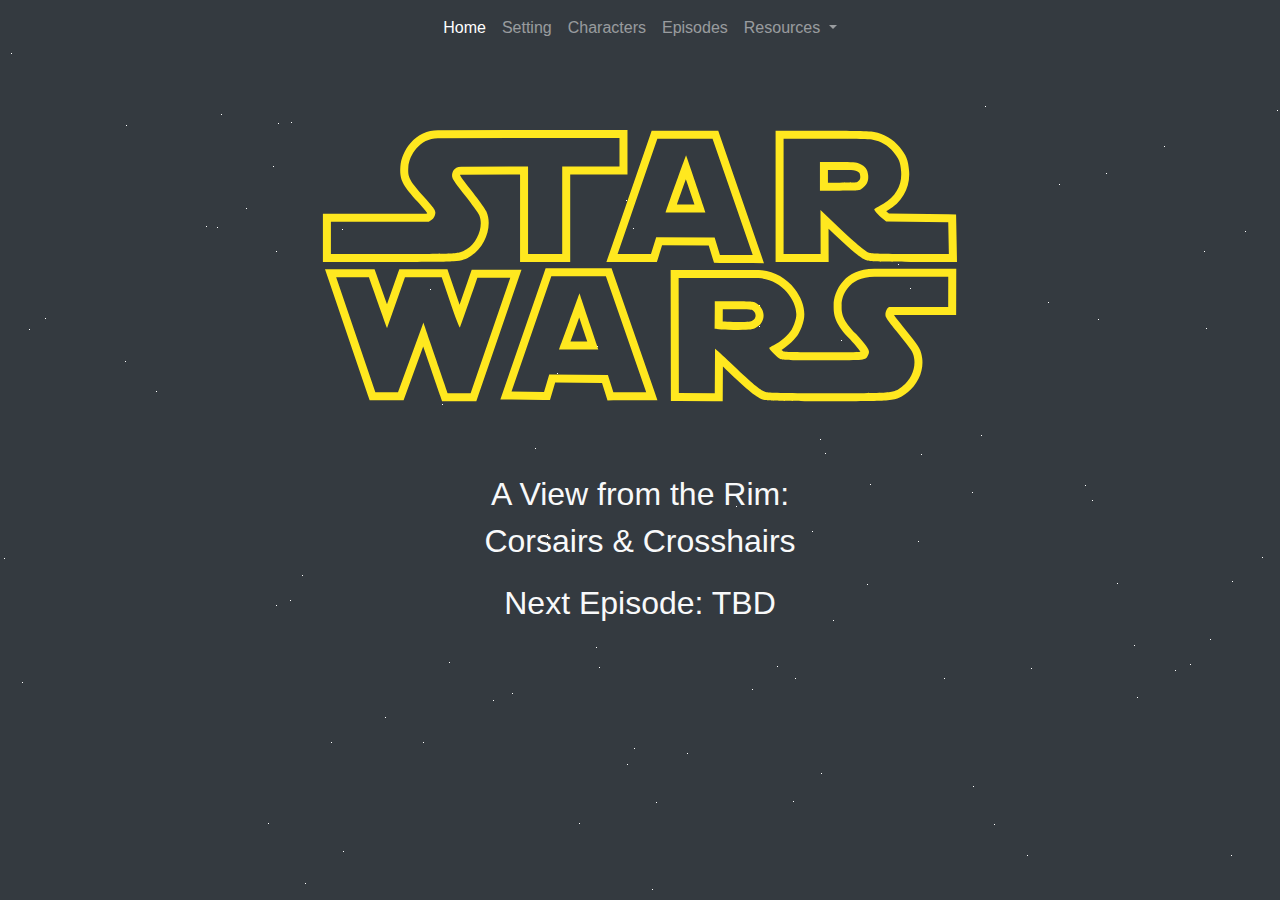
<file: index.html>
<!doctype html>
<html lang="en">
  <head>
    <!-- Required meta tags -->
    <meta charset="utf-8">
    <meta name="viewport" content="width=device-width, initial-scale=1, shrink-to-fit=no">

    <!-- Bootstrap CSS -->
    <!--<link rel="stylesheet" href="https://stackpath.bootstrapcdn.com/bootstrap/4.1.3/css/bootstrap.min.css" integrity="sha384-MCw98/SFnGE8fJT3GXwEOngsV7Zt27NXFoaoApmYm81iuXoPkFOJwJ8ERdknLPMO" crossorigin="anonymous">-->
    <link rel="stylesheet" href="bootstrap/css/bootstrap.css">
    <title>Corsairs & Crosshairs</title>
  </head>
  <body class="bg-dark text-light">
    <div class="container">      
      <nav class="navbar navbar-expand-lg navbar-dark bg-dark">
        <button class="navbar-toggler align-items-start justify-content-start" type="button" data-toggle="collapse" data-target="#navbarNavAltMarkup" aria-controls="navbarNavAltMarkup" aria-expanded="false" aria-label="Toggle navigation">
          <span class="navbar-toggler-icon"></span>
        </button>
        <div class="collapse navbar-collapse justify-content-center" id="navbarNavAltMarkup">
          <div class="navbar-nav">
            <a class="nav-item nav-link active" href="#">Home</a> <span class="sr-only">(current)</span></a>
            <a class="nav-item nav-link" href="setting.html">Setting</a>
            <a class="nav-item nav-link" href="characters.html">Characters</a>
            <a class="nav-item nav-link" href="episodes.html">Episodes</a>
            <a class="nav-item nav-link dropdown-toggle" href="#" id="navbarDropdown" data-toggle="dropdown" aria-haspopup="true" aria-expanded="false">
              Resources
            </a>
          </div>
        </div>
      </nav>
    </div>
    <div class="container">
      <div class="row align-items-start justify-content-center logo">
          <svg version="1.0" id="Layer_1" xmlns="http://www.w3.org/2000/svg" xmlns:xlink="http://www.w3.org/1999/xlink" x="0px" y="0px"
            width="693.615px" height="419.375px" viewBox="0 0 693.615 419.375" enable-background="new 0 0 693.615 419.375"
            xml:space="preserve">
            <g id="Layer_2">
              <g>
                <path fill="#FFE81F" d="M148.718,221.207l8.67,25.461c4.691,13.768,8.879,24.779,9.425,24.779c0.009,0,0.017-0.004,0.024-0.01
                c0.6-0.53,17.57-49.811,17.57-49.811h32.89l-39.68,115.619h-22.86c0,0-24.4-70.471-24.3-70.739l-25.47,69.851h-22.63
                l-39.18-115.15l32.73,0.021c0,0,17.929,50.821,18.168,50.821c0.001,0,0.001-0.001,0.002-0.002l17.89-50.841H148.718 M32.003,213.2
                l3.601,10.584l39.18,115.149l1.845,5.424h5.729h22.63h5.598l1.918-5.26l17.685-48.5c1.524,4.434,3.171,9.213,4.818,13.988
                c6.089,17.655,12.191,35.277,12.191,35.277l1.864,5.383h5.696h22.86h5.712l1.854-5.403l39.68-115.618l3.637-10.598h-11.204h-32.89
                h-5.706l-1.858,5.396c-2.974,8.635-6.921,20.031-10.296,29.676c-0.509-1.463-1.039-3.001-1.587-4.611l-8.669-25.46l-1.846-5.421
                h-5.727h-36.75h-5.666l-1.881,5.345l-10.453,29.706c-3.453-9.706-7.456-21.017-10.516-29.691l-1.882-5.334l-5.657-0.004
                l-32.73-0.021L32.003,213.2L32.003,213.2z"/>
              </g>
              <g>
                <path fill="#FFE81F" d="M655.258,220.758l-0.075,30.305c0,0-32.643-0.109-49.239-0.109c-5.521,0-9.266,0.013-9.444,0.045
                c-2.86,0.521-4.681,6.602-3.87,9.271c0.399,1.35,3.391,5.76,6.63,9.81c3.229,4.051,8.54,10.681,11.78,14.729
                c8.319,10.381,9.46,12.43,10.229,18.391c1.25,9.681-3.329,20.16-11.829,27.07c-8.518,6.93-8.145,6.979-71.383,6.979
                c-0.916,0-1.835,0-2.777,0c-38.46-0.01-58.8-0.329-61.761-0.989c-5.26-1.19-13.64-8.03-35.79-29.28
                c-7.967-7.636-15.309-14.322-15.686-14.324c-0.01,0-0.015,0.006-0.015,0.016l-0.261,44.579l-35.899-0.159l-0.221-114.98h45.271
                h34.79c24.13,0.871,40.46,24.91,37.21,40.24c-0.74,3.479-2.62,8.521-4.181,11.2c-3.21,5.5-11.38,12.56-18.011,15.591
                c-2.449,1.108-4.449,2.398-4.449,2.858c0,1.71,8.061,9.649,11.08,10.91c2.579,1.079,10.09,1.319,43.21,1.319
                c3.882,0,7.408,0.002,10.608,0.002c33.293,0,31.618-0.24,34.19-5.741c1.801-3.83,0.431-6.12-12.239-20.39
                c-16.051-15.971-14.37-23.621-14.48-29.271c-0.229-6.77,5.102-28.069,32.812-28.069L655.258,220.758 M440.188,273.878
                c15.37,0,18.49-0.239,21.761-1.66c11.04-4.8,11.63-18.979,1.04-25.271c-2.319-1.381-5.3-1.609-21.96-1.7l-19.279-0.101
                c0.159,0.15-0.061,27.57-0.061,27.57S426.518,273.878,440.188,273.878 M663.277,212.758h-8.021h-73.8
                c-16.032,0-25.515,6.328-30.646,11.637c-8.347,8.633-10.313,19.504-10.162,24.629c0.008,0.427,0.003,0.865-0.002,1.322
                c-0.073,8.329,1.154,17.758,16.659,33.246c3.065,3.452,8.193,9.239,10.131,12.115c-4.238,0.521-14.98,0.521-26.262,0.521h-4.792
                l-5.816-0.002c-19.904,0-36.688-0.057-40.128-0.736c-0.481-0.314-1.156-0.854-1.898-1.498c6.877-4.235,13.83-10.799,17.104-16.412
                c1.987-3.413,4.178-9.243,5.098-13.568c2.04-9.625-1.325-21.236-9.001-31.068c-8.956-11.471-21.985-18.334-35.746-18.83
                l-0.145-0.006h-0.145h-34.79h-45.271h-8.016l0.016,8.017l0.221,114.979l0.016,7.949l7.949,0.035l35.899,0.159l7.988,0.035
                l0.047-7.988l0.155-26.706c0.733,0.696,1.491,1.419,2.269,2.165c24.227,23.24,32.359,29.679,39.562,31.308
                c1.979,0.441,5.253,1.172,63.523,1.188h2.779c31.546,0,47.38,0,56.799-0.91c10.789-1.043,14.259-3.49,19.461-7.725l0.173-0.141
                c10.685-8.687,16.323-21.83,14.715-34.3c-1.048-8.11-3.194-11.479-11.922-22.368l-2.594-3.24
                c-3.04-3.799-6.713-8.387-9.175-11.475c-1.986-2.484-3.546-4.689-4.487-6.133c1.236-0.003,2.841-0.005,4.918-0.005
                c16.395,0,48.887,0.108,49.213,0.11l8.008,0.026l0.02-8.008l0.075-30.306L663.277,212.758L663.277,212.758z M429.739,265.586
                c0.013-2.021,0.025-4.287,0.038-6.557c0.01-2,0.019-4.004,0.022-5.84l11.187,0.058c6.429,0.035,16.103,0.088,17.989,0.623
                c2.407,1.461,3.75,3.72,3.604,6.06c-0.08,1.264-0.682,3.588-3.821,4.951c-1.75,0.76-4.54,0.997-18.57,0.997
                C435.738,265.878,432.305,265.749,429.739,265.586L429.739,265.586z"/>
              </g>
              <g>
                <path fill="#FFE81F" d="M312.908,220.287l40.29,115.92l-32.83,0.15l-5.45-17.41l-58.7-0.471l-5.18,17.431l-32.5-0.341
                l39.78-115.229L312.908,220.287 M286.507,237.283c-0.083,0.333-5.144,14.219-10.222,28.104c-5.12,14-10.257,28-10.328,28.109
                c0,0.001-0.001,0.001,0,0.001l0,0c0,0,0,0,0-0.001c0.136-0.04,18.316-0.08,29.968-0.08c5.453,0,9.475,0.009,9.55,0.029
                c0.001,0.004,0.001,0.005,0.001,0.005s0-0.001,0-0.003c0,0,0,0-0.001-0.002C305.271,292.916,286.566,237.959,286.507,237.283
                c0.001-0.004,0.001-0.006,0.001-0.006l0,0C286.507,237.277,286.507,237.279,286.507,237.283 M318.595,212.282l-5.693,0.005
                l-54.59,0.051l-5.696,0.005l-1.859,5.386l-39.78,115.229l-3.623,10.494l11.102,0.115l32.5,0.341l6.033,0.063l1.719-5.782
                l3.466-11.662l46.854,0.375l3.708,11.848l1.765,5.638l5.907-0.026l32.829-0.15l11.195-0.052l-3.676-10.574l-40.29-115.92
                L318.595,212.282L318.595,212.282z M277.472,285.424c1.515-4.129,3.556-9.71,6.327-17.289c0.869-2.376,1.664-4.551,2.393-6.545
                c0.663,1.956,1.385,4.084,2.169,6.398c0.646,1.906,3.485,10.27,5.92,17.428C287.041,285.416,281.591,285.417,277.472,285.424
                L277.472,285.424z"/>
              </g>
              <g>
                <path fill="#FFE81F" d="M326.488,81.928v28.6h-57.28v87.47h-34.15v-87.54l-66.86,0.19c-8.06,0-9.14,6.42-9.14,8.88
                c0,3.02,1.97,6.04,12.79,19.74c7.02,8.9,13.47,17.78,14.32,19.72c4.64,10.68-1.36,27.32-12.29,34.08
                c-7.79,4.813-6.459,4.931-64.308,4.931c-2.974,0-6.096,0-9.392,0h-62.27v-32.13h97.9l2.89-2.01c1.95-1.36,3.08-3.23,3.51-5.79
                c0.6-3.68,0.29-4.16-11.8-17.78c-14.29-16.1-15.8-19.04-15.06-29.32c0.84-11.73,11.3-28.77,29.58-28.77L326.488,81.928
                M334.488,73.916l-8.013,0.012l-181.56,0.27c-10.458,0-20.171,4.518-27.342,12.722c-5.814,6.652-9.63,15.429-10.206,23.477
                c-0.973,13.511,2.137,18.393,17.056,35.202c4.33,4.877,8.447,9.516,9.821,11.486c-0.022,0.079-0.042,0.13-0.054,0.159
                c-0.015,0.012-0.038,0.03-0.07,0.052l-0.822,0.572H37.908h-8v8v32.13v8h8h62.27h4.937h4.455c28.522,0,42.6-0.027,50.894-0.635
                c9.49-0.695,12.518-2.323,17.054-5.14l0.566-0.351c14.262-8.821,21.612-29.827,15.422-44.074
                c-1.91-4.358-14.003-19.746-15.376-21.486c-3.796-4.807-10.062-12.74-11.054-15.036c0.024-0.193,0.071-0.393,0.121-0.532
                c0.165-0.042,0.481-0.098,1.001-0.098l58.86-0.167v79.517v8h8h34.15h8v-8v-79.47h49.28h8v-8v-28.6V73.916L334.488,73.916z"/>
              </g>
              <g>
                <path fill="#FFE81F" d="M419.548,82.857l40.18,116.22l-32.77-0.18l-5.32-17.41l-58.439-0.26l-5.221,16.77h-33.369l39.739-115.14
                H419.548 M372.737,156.478l39.801-0.05c0.001,0,0.001,0.001,0.001,0.001c0.136,0-19.342-57.201-19.472-57.241l0,0
                C392.925,99.183,372.288,156.478,372.737,156.478 M425.247,74.857h-5.699h-55.2h-5.701l-1.86,5.39l-39.74,115.141l-3.662,10.61
                h11.225h33.37h5.889l1.75-5.623l3.461-11.121l46.632,0.207l3.599,11.774l1.721,5.629l5.887,0.033l32.77,0.18l11.297,0.062
                l-3.691-10.676l-40.18-116.22L425.247,74.857L425.247,74.857z M383.851,148.464c2.468-7.027,5.904-16.657,9.014-25.312
                c2.948,8.644,6.209,18.245,8.588,25.29L383.851,148.464L383.851,148.464z"/>
              </g>
              <g>
                <path fill="#FFE81F" d="M532.396,82.857c25.921,0,43.91,0.37,47.37,0.97c8,1.39,15.23,5.66,20.65,12.22
                c5.67,6.86,6.97,10.14,7.71,19.54c1.061,13.27-5.25,24.72-17.7,32.15c-3.63,2.17-7.359,4.28-8.29,4.7
                c-1.43,0.65-1.239,1.27,1.32,4.27c1.649,1.93,4.51,4.68,6.35,6.11l3.36,2.61l62.08,0.89l0.609,31.68h-38.061
                c-29.439,0-38.86-0.27-41.62-1.2c-4.13-1.4-14.069-9.82-34.271-29.04l-14.42-13.72l0.152,43.96h-37.043V82.857H532.396
                M526.938,134.627h19.671c19.141,0,19.739-0.06,22.47-2.11c4.881-3.66,6.609-7.43,6.091-13.22c-0.53-5.97-2.83-9.08-8.601-11.58
                c-3.25-1.42-6.381-1.65-21.721-1.65h-17.91V134.627 M532.396,74.857h-41.8h-8v8v115.14v8h8h37.043h8.028l-0.028-8.028
                l-0.088-25.216l0.84,0.799c24.986,23.773,32.356,29.173,37.218,30.821c3.733,1.259,9.982,1.624,44.188,1.624h38.061h8.154
                l-0.156-8.154l-0.609-31.68l-0.148-7.734l-7.734-0.111l-59.402-0.851l-1.245-0.967c-0.396-0.309-0.876-0.717-1.389-1.179
                c0.446-0.264,0.854-0.507,1.207-0.717c15.003-8.953,22.866-23.407,21.569-39.653c-0.863-10.959-2.82-15.896-9.52-24
                c-6.584-7.969-15.621-13.298-25.447-15.005C575.678,74.999,548.257,74.857,532.396,74.857L532.396,74.857z M534.938,114.067h9.91
                c14.027,0,16.806,0.233,18.518,0.981c3.25,1.408,3.58,2.091,3.835,4.957c0.256,2.848-0.097,3.994-2.922,6.112
                c-0.093,0.069-0.164,0.123-0.223,0.166c-1.865,0.345-8.786,0.345-17.447,0.345h-11.67L534.938,114.067L534.938,114.067z"/>
              </g>
            </g>
          </svg>
        <!--<div class="col">
          <h1 class="text-center text-swCrawl">STAR WARS</h1> 
        </div>-->
      </div>
        <div class="row align-items-start justify-content-center">
          <div class="col">       
            <h2 class="text-center">A View from the Rim:</h2>
          </div>
        </div>
        <div class="row align-items-start justify-content-center">
          <div class="col">      
            <h2 class="text-center"> Corsairs & Crosshairs</h2>
          </div>
        </div>
        <div class="row align-itmes-start justify-content-center">
          <div class="col">
            <h2 class="text-center pt-3">Next Episode: TBD</h2>
          </div>
        </div>
      </div>

    <!-- Optional JavaScript -->
    <script src="js/generateStars.js"></script>
    <!-- jQuery first, then Popper.js, then Bootstrap JS -->
    <script src="https://code.jquery.com/jquery-3.3.1.slim.min.js" integrity="sha384-q8i/X+965DzO0rT7abK41JStQIAqVgRVzpbzo5smXKp4YfRvH+8abtTE1Pi6jizo" crossorigin="anonymous"></script>
    <script src="https://cdnjs.cloudflare.com/ajax/libs/popper.js/1.14.3/umd/popper.min.js" integrity="sha384-ZMP7rVo3mIykV+2+9J3UJ46jBk0WLaUAdn689aCwoqbBJiSnjAK/l8WvCWPIPm49" crossorigin="anonymous"></script>
    <script src="https://stackpath.bootstrapcdn.com/bootstrap/4.1.3/js/bootstrap.min.js" integrity="sha384-ChfqqxuZUCnJSK3+MXmPNIyE6ZbWh2IMqE241rYiqJxyMiZ6OW/JmZQ5stwEULTy" crossorigin="anonymous"></script>
  </body>
</html>
</file>
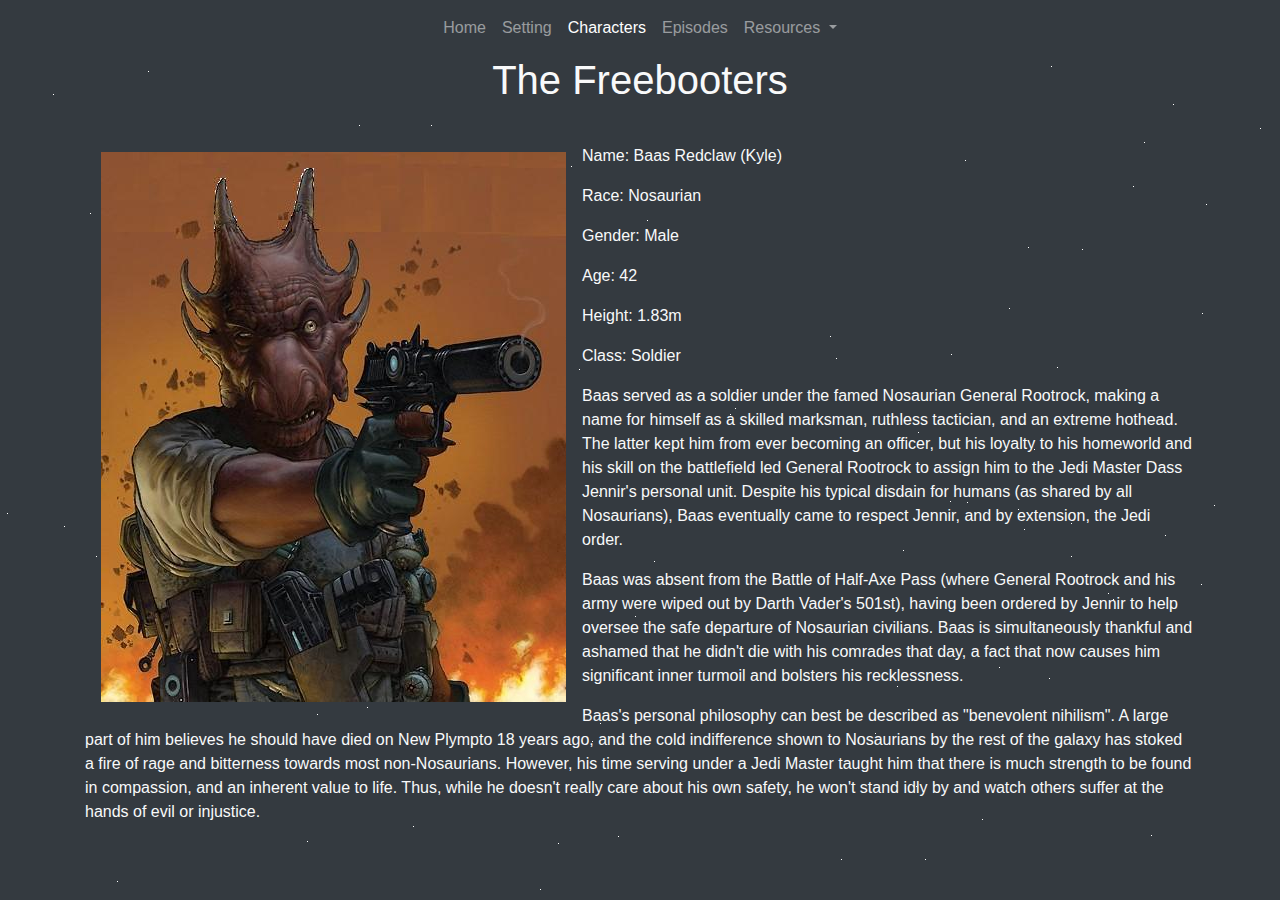
<file: characters.html>
<!doctype html>
<html lang="en">
  <head>
    <!-- Required meta tags -->
    <meta charset="utf-8">
    <meta name="viewport" content="width=device-width, initial-scale=1, shrink-to-fit=no">

    <!-- Bootstrap CSS -->
    <!--<link rel="stylesheet" href="https://stackpath.bootstrapcdn.com/bootstrap/4.1.3/css/bootstrap.min.css" integrity="sha384-MCw98/SFnGE8fJT3GXwEOngsV7Zt27NXFoaoApmYm81iuXoPkFOJwJ8ERdknLPMO" crossorigin="anonymous">-->
    <link rel="stylesheet" href="bootstrap/css/bootstrap.css">
    <title>Corsairs & Crosshairs</title>
  </head>
  <body class="bg-dark text-light">
    <div class="container">      
      <nav class="navbar navbar-expand-lg navbar-dark bg-dark">
        <button class="navbar-toggler align-items-start justify-content-start" type="button" data-toggle="collapse" data-target="#navbarNavAltMarkup" aria-controls="navbarNavAltMarkup" aria-expanded="false" aria-label="Toggle navigation">
          <span class="navbar-toggler-icon"></span>
        </button>
        <div class="collapse navbar-collapse justify-content-center" id="navbarNavAltMarkup">
          <div class="navbar-nav">
            <a class="nav-item nav-link" href="index.html">Home</a> 
            <a class="nav-item nav-link" href="setting.html">Setting</a>
            <a class="nav-item nav-link active" href="#">Characters<span class="sr-only">(current)</span></a>
            <a class="nav-item nav-link" href="episodes.html">Episodes</a>
            <a class="nav-item nav-link dropdown-toggle" href="#" id="navbarDropdown" data-toggle="dropdown" aria-haspopup="true" aria-expanded="false">
              Resources
            </a>
          </div>
        </div>
      </nav>
    </div>
    <div class="container">
        <div class="row align-items-start justify-content-center">
            <div class="col">
                <h1 class="text-center pb-4">The Freebooters</h1>
            </div>
        </div>
        <div class="row align-items-start justify-content-start">
            <div class="col">
                <img src="images/nosaurian.jpg" class="img-fluid thumbnail p-3 float-left" alt="nosaurian solider">
            <!--</div>
            <div class="col">-->
              <div class="float left">
                  <p class="pt-2">Name: Baas Redclaw (Kyle)</p>
                  <p>Race: Nosaurian</p>
                  <p>Gender: Male</p>
                  <p>Age: 42</p>
                  <p>Height: 1.83m</p>
                  <p>Class: Soldier</p>
                  <p>
                    Baas served as a soldier under the famed Nosaurian General Rootrock, making a name for himself as 
                    a skilled marksman, ruthless tactician, and an extreme hothead. The latter kept him from ever becoming an officer, 
                    but his loyalty to his homeworld and his skill on the battlefield led General Rootrock to assign him to the Jedi Master
                    Dass Jennir's personal unit. Despite his typical disdain for humans (as shared by all Nosaurians), Baas eventually came to
                    respect Jennir, and by extension, the Jedi order.
                  </p>
                  <p>
                    Baas was absent from the Battle of Half-Axe Pass (where General Rootrock and his army were wiped out by Darth Vader's 501st), 
                    having been ordered by Jennir to help oversee the safe departure of Nosaurian civilians. Baas is simultaneously thankful 
                    and ashamed that he didn't die with his comrades that day, a fact that now causes him significant inner turmoil and bolsters
                    his recklessness. 
                  </p>
                  <p>
                    Baas's personal philosophy can best be described as "benevolent nihilism". A large part of him believes he should have died on 
                    New Plympto 18 years ago, and the cold indifference shown to Nosaurians by the rest of the galaxy has stoked a fire of rage and 
                    bitterness towards most non-Nosaurians. However, his time serving under a Jedi Master taught him that there is much strength to
                    be found in compassion, and an inherent value to life. Thus, while he doesn't really care about his own safety, he won't stand idly
                    by and watch others suffer at the hands of evil or injustice.
                  </p>
                </div>
            </div>
        </div>
    </div>
    <!-- Optional JavaScript -->
    <script src="js/generateStars.js"></script>
    <!-- jQuery first, then Popper.js, then Bootstrap JS -->
    <script src="https://code.jquery.com/jquery-3.3.1.slim.min.js" integrity="sha384-q8i/X+965DzO0rT7abK41JStQIAqVgRVzpbzo5smXKp4YfRvH+8abtTE1Pi6jizo" crossorigin="anonymous"></script>
    <script src="https://cdnjs.cloudflare.com/ajax/libs/popper.js/1.14.3/umd/popper.min.js" integrity="sha384-ZMP7rVo3mIykV+2+9J3UJ46jBk0WLaUAdn689aCwoqbBJiSnjAK/l8WvCWPIPm49" crossorigin="anonymous"></script>
    <script src="https://stackpath.bootstrapcdn.com/bootstrap/4.1.3/js/bootstrap.min.js" integrity="sha384-ChfqqxuZUCnJSK3+MXmPNIyE6ZbWh2IMqE241rYiqJxyMiZ6OW/JmZQ5stwEULTy" crossorigin="anonymous"></script>
  </body>
</html>
</file>
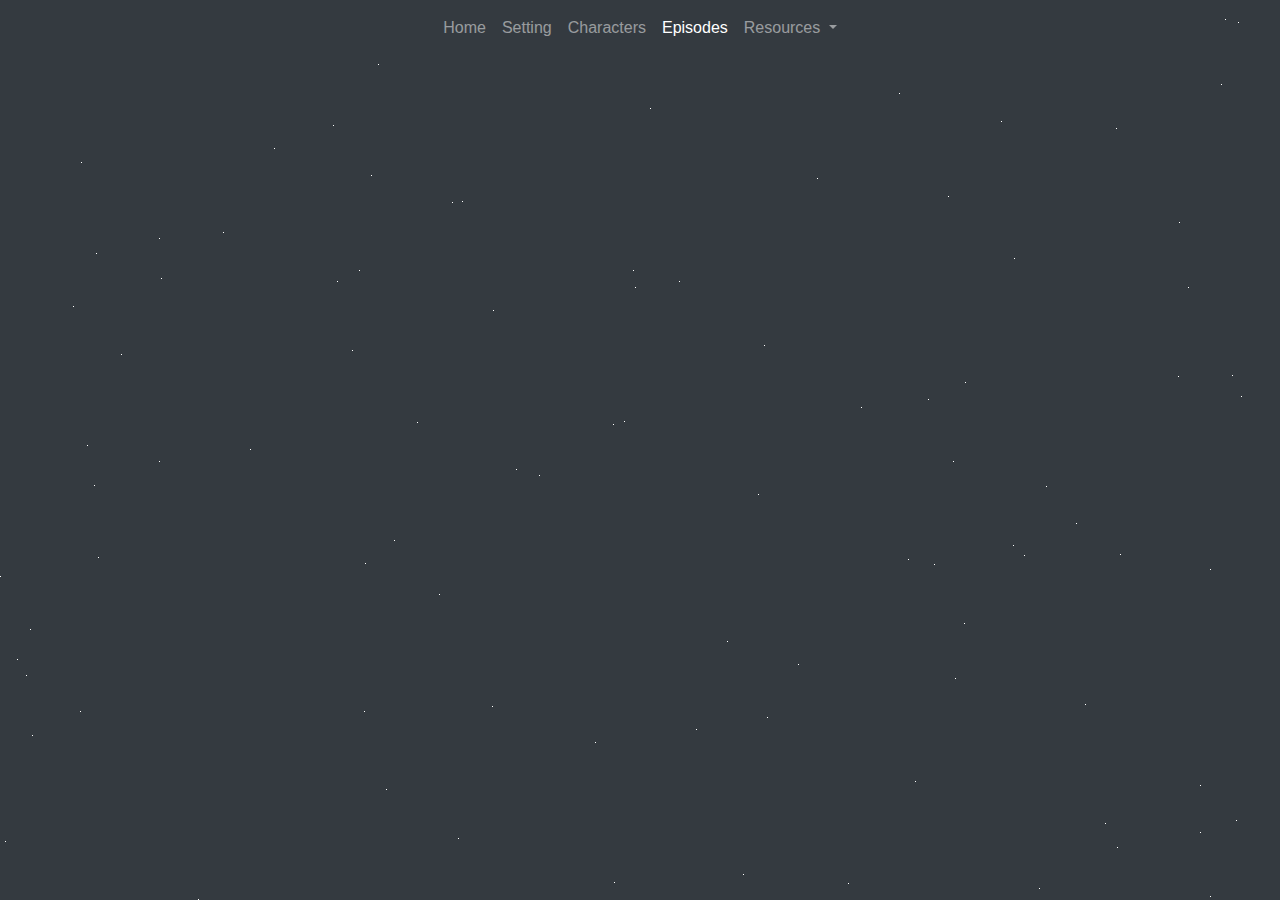
<file: episodes.html>
<!doctype html>
<html lang="en">
  <head>
    <!-- Required meta tags -->
    <meta charset="utf-8">
    <meta name="viewport" content="width=device-width, initial-scale=1, shrink-to-fit=no">

    <!-- Bootstrap CSS -->
    <!--<link rel="stylesheet" href="https://stackpath.bootstrapcdn.com/bootstrap/4.1.3/css/bootstrap.min.css" integrity="sha384-MCw98/SFnGE8fJT3GXwEOngsV7Zt27NXFoaoApmYm81iuXoPkFOJwJ8ERdknLPMO" crossorigin="anonymous">-->
    <link rel="stylesheet" href="bootstrap/css/bootstrap.css">
    <title>Corsairs & Crosshairs</title>
  </head>
  <body class="bg-dark text-light">
    <div class="container">      
      <nav class="navbar navbar-expand-lg navbar-dark bg-dark">
        <button class="navbar-toggler align-items-start justify-content-start" type="button" data-toggle="collapse" data-target="#navbarNavAltMarkup" aria-controls="navbarNavAltMarkup" aria-expanded="false" aria-label="Toggle navigation">
          <span class="navbar-toggler-icon"></span>
        </button>
        <div class="collapse navbar-collapse justify-content-center" id="navbarNavAltMarkup">
          <div class="navbar-nav">
            <a class="nav-item nav-link" href="index.html">Home</a>
            <a class="nav-item nav-link" href="setting.html">Setting</a>
            <a class="nav-item nav-link" href="characters.html">Characters</a>
            <a class="nav-item nav-link active" href="#">Episodes</a> <span class="sr-only">(current)</span></a>
            <a class="nav-item nav-link dropdown-toggle" href="#" id="navbarDropdown" data-toggle="dropdown" aria-haspopup="true" aria-expanded="false">
              Resources
            </a>
          </div>
        </div>
      </nav>
    </div>
    <!-- Change the text to your liking -->
    <!--<div class="container text-swCrawl">
        <div class="row">-->
        <div class="text-swCrawl">
            <div id="board">  
                <div id="content">
                    <p id="title">Episode -1</p>
                    <p id="subtitle">THE TIPSY FELUCIAN</p>
                    <br>
                    <p>A Bothan, a Nosaurian, and a Zabrak walk into a bar.</p>
                    <br>
                    <p>Specifically, a bar called the Tipsy Felucian in Bonestell Spaceport on the planet Gelliwek.</p>
                    <br>
                    <p>
                        Specifically Ka’aramo (Sharon), a Bothan, unlicensed, clinical social worker pursuing dubious research; 
                        Baas Redclaw (Kyle), a Nosaurian soldier looking for a new way to make ends meet and maybe get a little revenge 
                        on Imperial fat cats; and Mira (Anakin), a teenage Zabrak scout seeking to pay down a distressingly large debt 
                        to a distressingly creepy uncle under distressingly mysterious circumstances. All three were waiting to make 
                        contact with a Sluissi Freebooter named Mingyar to secure employment with the pirate band.     
                    </p>
                    <br>
                    <p>
                        Suddenly, a Barabel thug known to locals as "Mr. Trouble", along with a few of his thuggiest friends, burst into the bar, 
                        punched out the waitress, and demanded everyone’s cash at blasterpoint.     
                    </p>
                    <br>
                    <p>
                        The bartender hit the deck, the patrons scattered for cover, Baas and Mira drew guns, but Ka’aramo calmly 
                        stood up and offered to buy Mr. Trouble a drink. Not expecting this kind of reaction to armed robbery, the 
                        thugs were taken aback and dropped their guard enough for Baas and Mira to open fire from behind cover. 
                        As the fight escalated, Mr. Trouble decided to try holding Ka’aramo hostage, assuming this odd Bothan was 
                        someone important, but instead found she had a hold-out blaster suddenly in hand and fired into his gut. 
                        Before Mr. Trouble could enact revenge on the upstart, Bas moved in to flank and delivered a vicious 
                        claw strike that severed a few jugulars and reduced the thug to a bloody heap. The remaining mooks were 
                        swiftly dispatched, save one survivor who staggered away with a single hit point to his name.
                    </p>
                    <br>
                    <p>
                        There was talk of maybe pursuing him into the night, but first: “about that drink…”  
                    </p>
                    <p id="title">Episode 0</p>
                    <p id="subtitle">A CLASSIER BAR</p>
                    <br>
                    <p>
                      TEXT PLACEHOLDER TEXT PLACEHOLDER TEXT PLACEHOLDER
                    </p>
                    <p id="title">Episode 1</p>
                    <p id="subtitle">Star Wars: A View From the Rim -- Corsairs & Crossharis</p>
                    <br>
                <!-- Add as many paragraphs as you want -->
                <!-- And make it cheesy ! -->
                </div>  
            </div>
        </div>
        <!--</div>
    </div>-->
    <!-- Optional JavaScript -->
    <script src="js/generateStars.js"></script>
    <!-- jQuery first, then Popper.js, then Bootstrap JS -->
    <script src="https://code.jquery.com/jquery-3.3.1.slim.min.js" integrity="sha384-q8i/X+965DzO0rT7abK41JStQIAqVgRVzpbzo5smXKp4YfRvH+8abtTE1Pi6jizo" crossorigin="anonymous"></script>
    <script src="https://cdnjs.cloudflare.com/ajax/libs/popper.js/1.14.3/umd/popper.min.js" integrity="sha384-ZMP7rVo3mIykV+2+9J3UJ46jBk0WLaUAdn689aCwoqbBJiSnjAK/l8WvCWPIPm49" crossorigin="anonymous"></script>
    <script src="https://stackpath.bootstrapcdn.com/bootstrap/4.1.3/js/bootstrap.min.js" integrity="sha384-ChfqqxuZUCnJSK3+MXmPNIyE6ZbWh2IMqE241rYiqJxyMiZ6OW/JmZQ5stwEULTy" crossorigin="anonymous"></script>
  </body>
</html>
</file>
